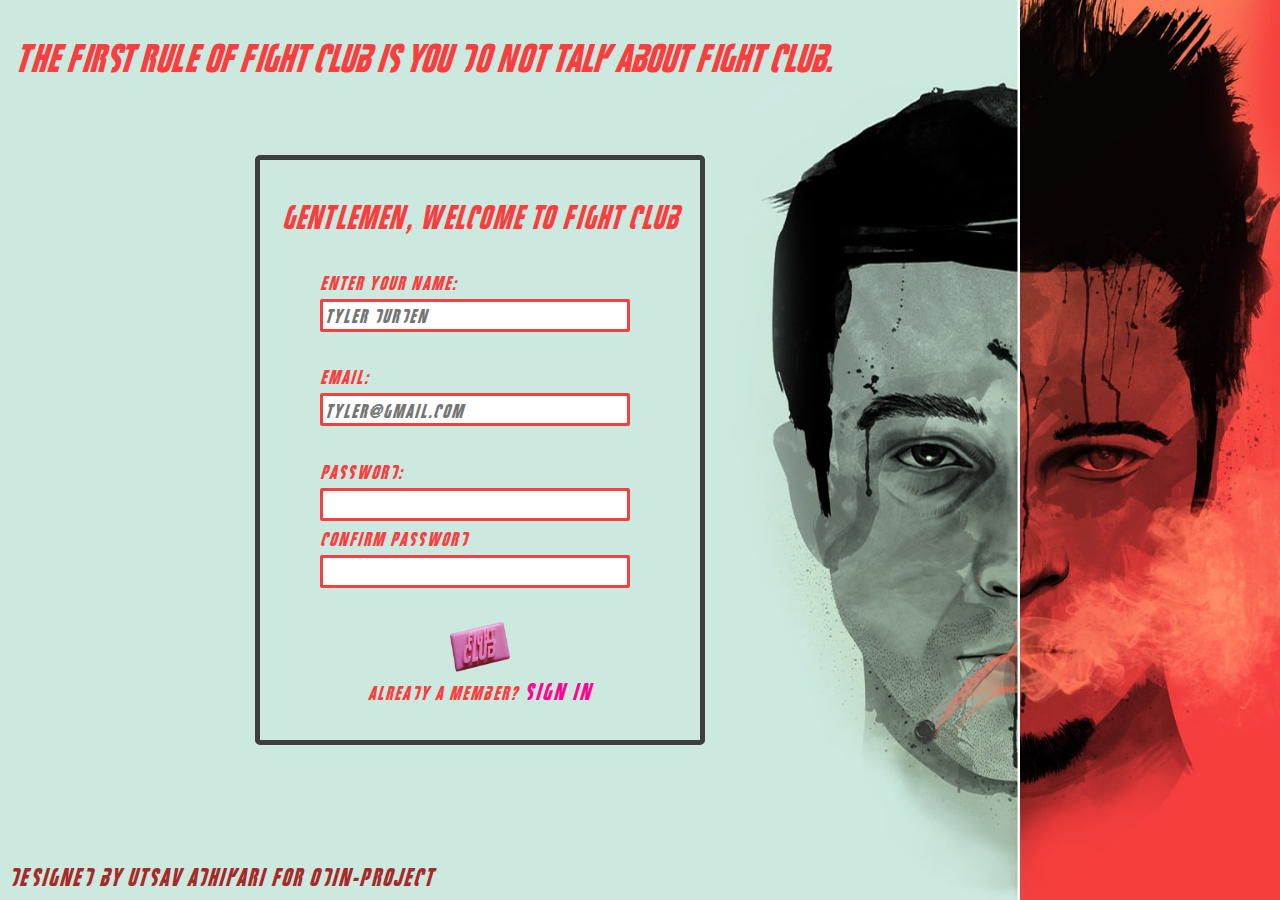
<file: index.html>
<!DOCTYPE html>
<html lang="en">
<head>
    <meta charset="UTF-8">
    <meta name="viewport" content="width=device-width, initial-scale=1.0">
    <title>Sign Up Form - Odin Project</title>
    <link rel="stylesheet" href="./styles.css">
</head>
<body>
    <div class="container">
        <!-- <div class="form-img">
            <img src="./bodyback.jpg" alt="form image">
        </div> -->
        <!-- <div class="desc">
            <span class="title">Welcome to Fight Club.</span>
            <div class="rules">
                <span>
                    <ol><span>The rules:</span>
                        <li>1. You do not talk about Fight Club.</li>
                        <li>2. You do NOT talk about Fight Club.</li>
                        <li>3. If someone says "Stop" or goes limp, taps out, the fight is over.</li>
                        <li>4. Only two guys to a fight.</li>
                        <li>5. One fight at a time.</li>
                        <li>6. No shirts, no shoes.</li>
                        <li>7. Fights will go on as long as they have to.</li>
                        <li>8. If this is your first time at Fight Club, you have to fight.</li>
                    </ol>
                </span>
            </div> -->
            <div class="form">
                <form action="#">
                    <legend>Gentlemen, Welcome to Fight Club</legend>
                    <div class="name">
                        <label for="name">Enter your name:</label>
                        <input type="text" name="" id="name" required placeholder="Tyler Durden">
                    </div>
                    <div class="contact">
                        <label for="email">Email:</label>
                        <input type="email" id="email" required placeholder="tyler@gmail.com">
                    </div>
                    <div class="password">
                        <label for="password">Password:</label>
                        <input type="password" id="password" required>
                        <label for="confirm">Confirm Password</label>
                        <input type="password" name="" id="confirm" required>
                    </div>
                    <div class="button">
                        <button><img src="./pngegg.png" alt="" height="50px" width="60px"></button>
                        <div class="link">
                            <span>Already a Member? <a href="#">Sign In</a></span>
                        </div>
                    </div>
                </form>
            </div>
            <div class="footer"><span>
                Designed By Utsav Adhikari For Odin-Project
            </span></div>
            <div class="quote">
                <span>
                    The first rule of Fight Club is you do not talk about Fight Club.
                </span>
            </div>
        </div>    
    </div>
</body>
</html>
</file>
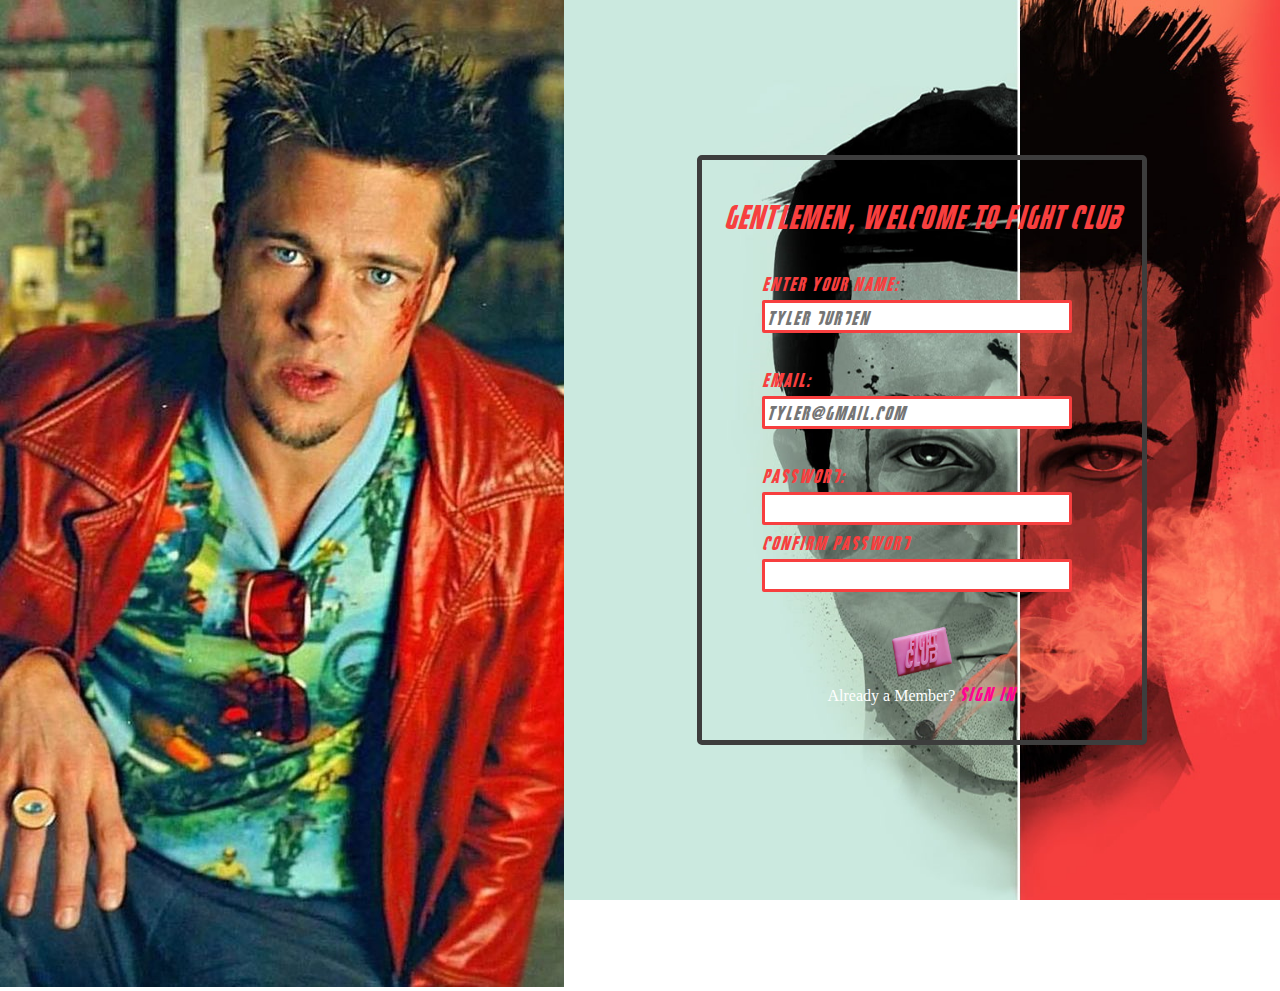
<file: form.html>
<!DOCTYPE html>
<html lang="en">
<head>
    <meta charset="UTF-8">
    <meta name="viewport" content="width=device-width, initial-scale=1.0">
    <title>Sign Up Form - Odin Project</title>
    <link rel="stylesheet" href="./styles.css">
</head>
<body>
    <div class="container">
        <div class="form-img">
            <img src="./fightClub.jpg" alt="form image">
        </div>
        <!-- <div class="desc">
            <span class="title">Welcome to Fight Club.</span>
            <div class="rules">
                <span>
                    <ol><span>The rules:</span>
                        <li>1. You do not talk about Fight Club.</li>
                        <li>2. You do NOT talk about Fight Club.</li>
                        <li>3. If someone says "Stop" or goes limp, taps out, the fight is over.</li>
                        <li>4. Only two guys to a fight.</li>
                        <li>5. One fight at a time.</li>
                        <li>6. No shirts, no shoes.</li>
                        <li>7. Fights will go on as long as they have to.</li>
                        <li>8. If this is your first time at Fight Club, you have to fight.</li>
                    </ol>
                </span>
            </div> -->
            <div class="form">
                <form action="#">
                    <legend>Gentlemen, Welcome to Fight Club</legend>
                    <div class="name">
                        <label for="name">Enter your name:</label>
                        <input type="text" name="" id="name" required placeholder="Tyler Durden">
                    </div>
                    <div class="contact">
                        <label for="email">Email:</label>
                        <input type="email" id="email" required placeholder="tyler@gmail.com">
                    </div>
                    <div class="password">
                        <label for="password">Password:</label>
                        <input type="password" id="password" required>
                        <label for="confirm">Confirm Password</label>
                        <input type="password" name="" id="confirm" required>
                    </div>
                    <div class="button">
                        <button><img src="./pngegg.png" alt="" height="50px" width="60px"></button>
                        <div>
                            <span>Already a Member? <a href="#">Sign In</a></span>
                        </div>
                    </div>
                </form>
            </div>
        </div>        
    </div>
</body>
</html>
</file>
<file: styles.css>
@font-face {
    font-family: fight;
    src: url(./FIGHTT3_.ttf);
}


body{
    margin: 0;
    padding: 0;
}


.container{
    display: flex;
}
/* .form-img img{
    width: 100%;
    height: 100vh;
} */

/* .desc{
    background-color: red;
    height: 300px;
    display: flex;
    flex-direction: column;
    width: fit-content;
    margin-left: auto;
    margin-right: auto;
    border-radius: 3px;
    padding: 8px;
    width: 71.5%;
    align-items: center;
    justify-content: center;
    background-color: black;
    gap: 0;
    margin: 0;
} */

/* .desc .title{
    font-family: Impact, Arial, sans-serif;
    text-transform: uppercase;
    letter-spacing: 1px;
    font-weight: bold;
    font-size: xx-large;
    color: #FF98BF;
} */

/* li{
    list-style: none;
    color: red;
}

ol span{
    font-family: Impact, Haettenschweiler, 'Arial Narrow Bold', sans-serif;
    color: pink;
} */

.container{
    background-image: url(./bodyback.jpg);
    background-position: center;
    background-repeat: no-repeat;
    background-attachment: fixed;
    background-size: cover;

}
.form{
    display: flex;
    align-items: center;
    justify-content: center;
    flex-direction: column; 
    /* border: 2px solid red; */
    width: 75%;
    /* background-color: #0B141B;  */
    height: 100vh;
    margin: 0;
}

.form form{
    border: 5px solid #3d3d3d;
    border-radius: 5px;
    display: flex;
    flex-direction: column;
    gap: 20px;
    padding: 20px;
    justify-content: space-around;
    gap: 3px;
    width: fit-content;
    height: 60%;
    /* background-color: black; */
}

form .name, form .contact, form .password{
    display: flex;
    flex-direction: column;
    gap: 5px;
    position: relative;
    left: 40px;
}

input{
    width: 300px;
    height: 25px;
    border: 3px solid #F73F3F;
    border-radius: 2px;
    font-family: fight;
    letter-spacing: 2px;
    /* background-color: black; */
    color: rgb(237, 13, 88);
    font-size: larger;
}

input:focus{
    border-color: #F73F3F;
    outline: none;
    color: #040a7d;
}

.button{
    width: fit-content;
    margin-left: auto;
    margin-right: auto;
    display: flex;
    flex-direction: column;
}

button{
    border: none;
    cursor: pointer;
    appearance: none;
    background-color: inherit;
}

legend{
    font-family: fight;
    letter-spacing: 1px;
    font-size: xx-large;
    color: #F73F3F;
    animation: blinkLegend 3s linear infinite;
}

label{
    font-family: fight;
    color: #F73F3F;
    letter-spacing: 2px;
    font-size: larger;
    animation: blinkLegend 3s linear;
}

label:focus{
    color: #FF98BF;
}

legend:hover{
    color: #ff0490;
    cursor: default;
}

.button span{
    color: white;

}

a{
    text-decoration: none;
    color:#ff0490;
}

.link , a{
    font-family: fight;
    font-size: larger;
    letter-spacing: 2px;
}

.link span{
    color: #F73F3F;
} 

.footer span{
    position: absolute;
    bottom: 0;
    left: 0;
    padding: 8px;
    font-family: fight;
    letter-spacing: 2px;
    color: brown;
    font-size: x-large;
    animation: blinkLegend 3s linear infinite;
}

@keyframes blinkLegend{
    19%{
        opacity: 1;
    }
    20%{
        opacity:0
    }
    21%{
        opacity: 1
    }
    30%{
        opacity: 0;
    }
    31%{
        opacity: 1;
    }
}

.quote span{
    position: absolute;
    left: 5px;
    top: 20px;
    padding: 10px;
    font-size: 40px;
    font-family: fight;
    animation: fightClub 5s linear infinite;
    color: #F73F3F;
}

@keyframes fightClub{
    49%{
        opacity: 1;
    }
    50%{
        opacity: 0;
    }
    51%{
        opacity: 1;
    }
}
</file>
